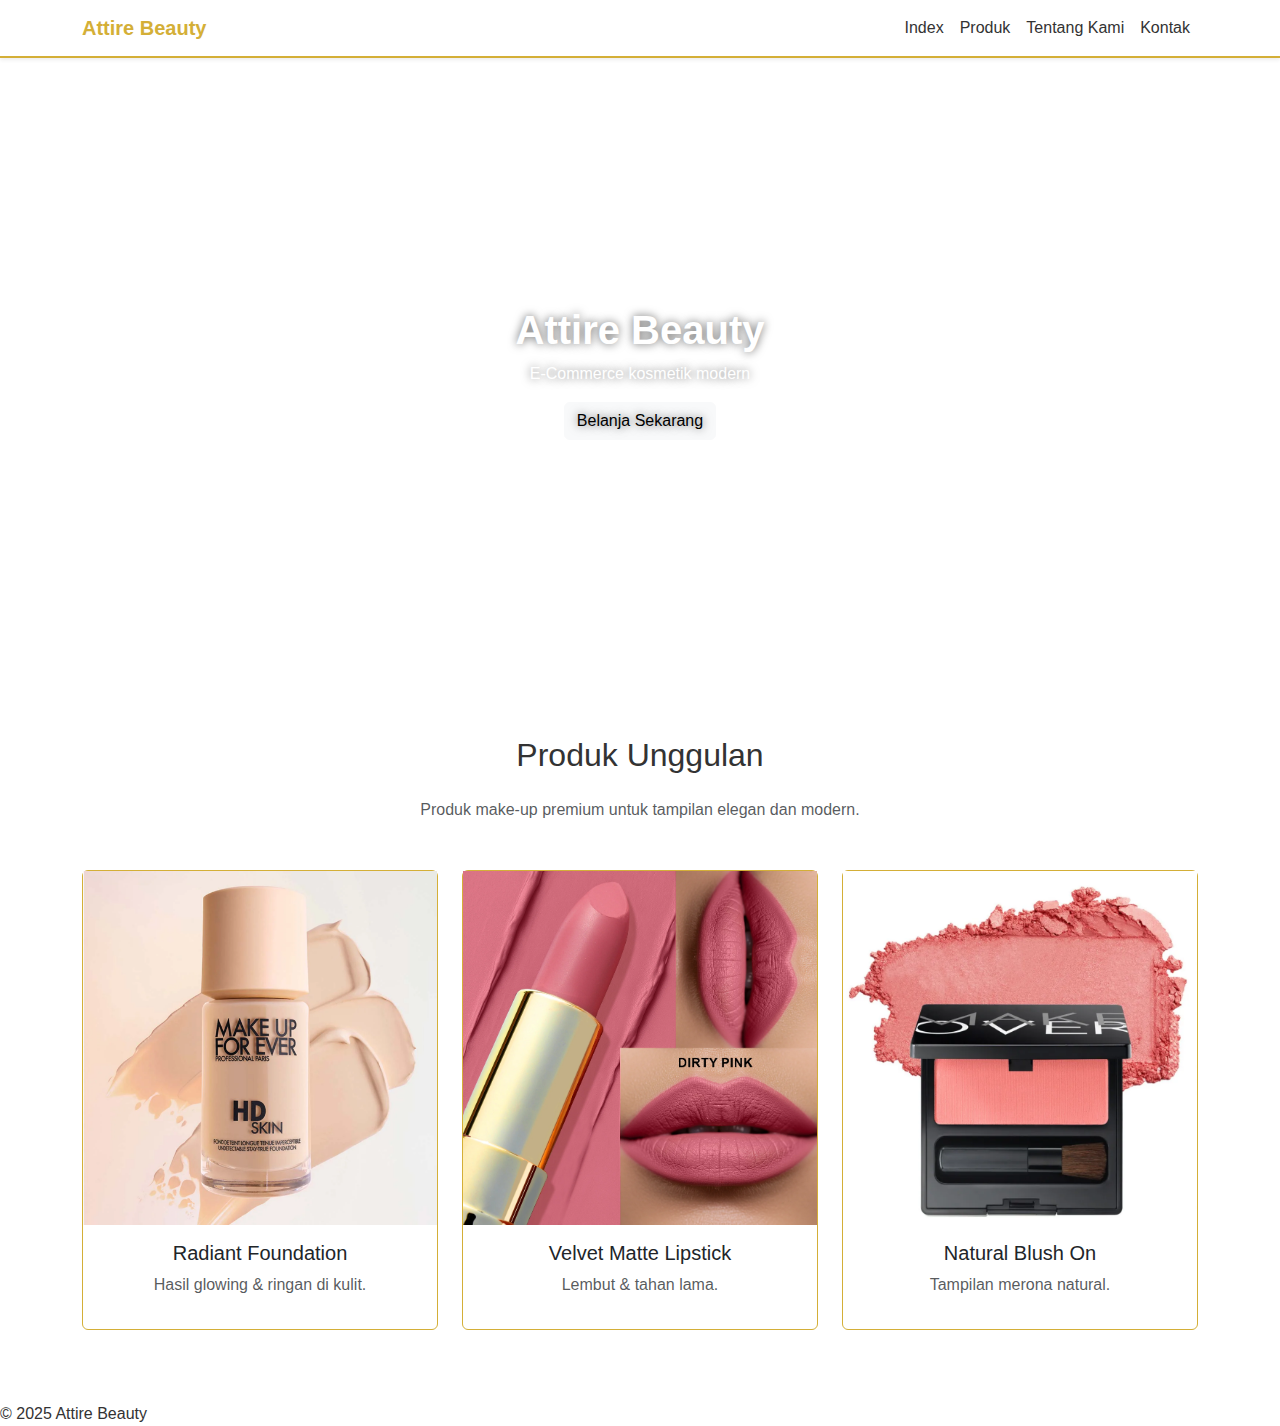
<file: index.html>
<!DOCTYPE html>
<html lang="id">
<head>
    <meta charset="UTF-8">
    <meta name="viewport" content="width=device-width, initial-scale=1.0">
    <title>Attire Beauty - Beranda</title>

    <link href="https://cdn.jsdelivr.net/npm/bootstrap@5.3.2/dist/css/bootstrap.min.css" rel="stylesheet">
    <link rel="stylesheet" href="style.css">
</head>
<body>

<nav class="navbar navbar-expand-lg shadow-sm">
    <div class="container">
        <a class="navbar-brand" href="index.html">Attire Beauty</a>
        <div class="collapse navbar-collapse" id="navbarNav">
            <ul class="navbar-nav ms-auto">
                <li class="nav-item"><a class="nav-link active" href="index.html">Index</a></li>
                <li class="nav-item"><a class="nav-link" href="produk.html">Produk</a></li>
                <li class="nav-item"><a class="nav-link" href="tentang.html">Tentang Kami</a></li>
                <li class="nav-item"><a class="nav-link" href="kontak.html">Kontak</a></li>
            </ul>
        </div>
    </div>
</nav>

<section class="hero" style="background-image: url(https://images.pexels.com/photos/3762877/pexels-photo-3762877.jpeg);">
    <div class="container text-center">
        <h1 class="fw-bold">Attire Beauty</h1>
        <p>E-Commerce kosmetik modern </p>
        <a href="produk.html" class="btn btn-light">Belanja Sekarang</a>
    </div>
</section>

<section class="py-5">
    <div class="container text-center">
        <h2 class="gold-title mb-4">Produk Unggulan</h2>
        <p class="text-muted mb-5">Produk make-up premium untuk tampilan elegan dan modern.</p>
    </div>

    <div class="container">
        <div class="row">

            <div class="col-md-4 mb-4">
                <div class="card product-card">
                    <img src="hd-foundation-gallery-2@2x.webp">
                    <div class="card-body text-center">
                        <h5>Radiant Foundation</h5>
                        <p class="text-muted">Hasil glowing & ringan di kulit.</p>
                    </div>
                </div>
            </div>

            <div class="col-md-4 mb-4">
                <div class="card product-card">
                    <img src="lipp.webp">
                    <div class="card-body text-center">
                        <h5>Velvet Matte Lipstick</h5>
                        <p class="text-muted">Lembut & tahan lama.</p>
                    </div>
                </div>
            </div>

            <div class="col-md-4 mb-4">
                <div class="card product-card">
                    <img src="blush.webp">
                    <div class="card-body text-center">
                        <h5>Natural Blush On</h5>
                        <p class="text-muted">Tampilan merona natural.</p>
                    </div>
                </div>
            </div>

        </div>
    </div>
</section>

<footer>© 2025 Attire Beauty</footer>

</body>
</html>
</file>
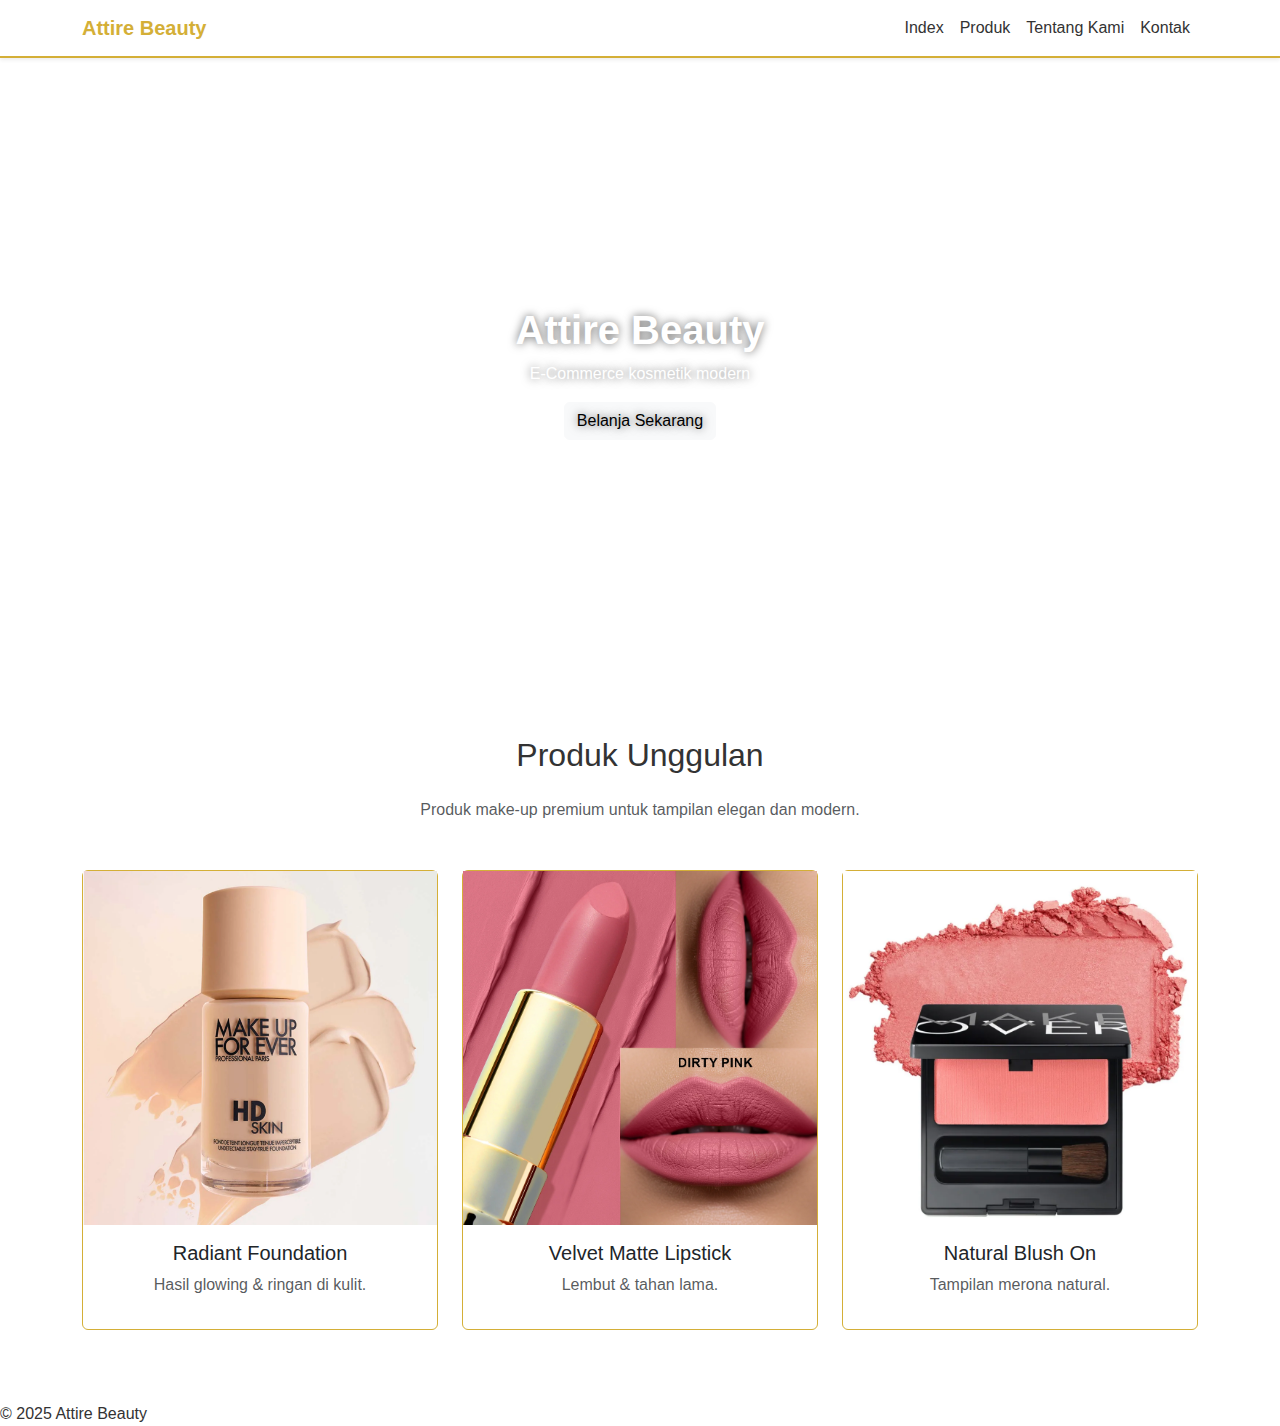
<file: index1.html>
<!DOCTYPE html>
<html lang="id">
<head>
    <meta charset="UTF-8">
    <meta name="viewport" content="width=device-width, initial-scale=1.0">
    <title>Attire Beauty - Beranda</title>

    <link href="https://cdn.jsdelivr.net/npm/bootstrap@5.3.2/dist/css/bootstrap.min.css" rel="stylesheet">
    <link rel="stylesheet" href="style1.css">
</head>
<body>

<nav class="navbar navbar-expand-lg shadow-sm">
    <div class="container">
        <a class="navbar-brand" href="index1.html">Attire Beauty</a>
        <div class="collapse navbar-collapse" id="navbarNav">
            <ul class="navbar-nav ms-auto">
                <li class="nav-item"><a class="nav-link active" href="index1.html">Index</a></li>
                <li class="nav-item"><a class="nav-link" href="produk.html">Produk</a></li>
                <li class="nav-item"><a class="nav-link" href="tentang.html">Tentang Kami</a></li>
                <li class="nav-item"><a class="nav-link" href="kontak.html">Kontak</a></li>
            </ul>
        </div>
    </div>
</nav>

<section class="hero" style="background-image: url(https://images.pexels.com/photos/3762877/pexels-photo-3762877.jpeg);">
    <div class="container text-center">
        <h1 class="fw-bold">Attire Beauty</h1>
        <p>E-Commerce kosmetik modern </p>
        <a href="produk.html" class="btn btn-light">Belanja Sekarang</a>
    </div>
</section>

<section class="py-5">
    <div class="container text-center">
        <h2 class="gold-title mb-4">Produk Unggulan</h2>
        <p class="text-muted mb-5">Produk make-up premium untuk tampilan elegan dan modern.</p>
    </div>

    <div class="container">
        <div class="row">

            <div class="col-md-4 mb-4">
                <div class="card product-card">
                    <img src="hd-foundation-gallery-2@2x.webp">
                    <div class="card-body text-center">
                        <h5>Radiant Foundation</h5>
                        <p class="text-muted">Hasil glowing & ringan di kulit.</p>
                    </div>
                </div>
            </div>

            <div class="col-md-4 mb-4">
                <div class="card product-card">
                    <img src="lipp.webp">
                    <div class="card-body text-center">
                        <h5>Velvet Matte Lipstick</h5>
                        <p class="text-muted">Lembut & tahan lama.</p>
                    </div>
                </div>
            </div>

            <div class="col-md-4 mb-4">
                <div class="card product-card">
                    <img src="blush.webp">
                    <div class="card-body text-center">
                        <h5>Natural Blush On</h5>
                        <p class="text-muted">Tampilan merona natural.</p>
                    </div>
                </div>
            </div>

        </div>
    </div>
</section>

<footer>© 2025 Attire Beauty</footer>

</body>
</html>
</file>
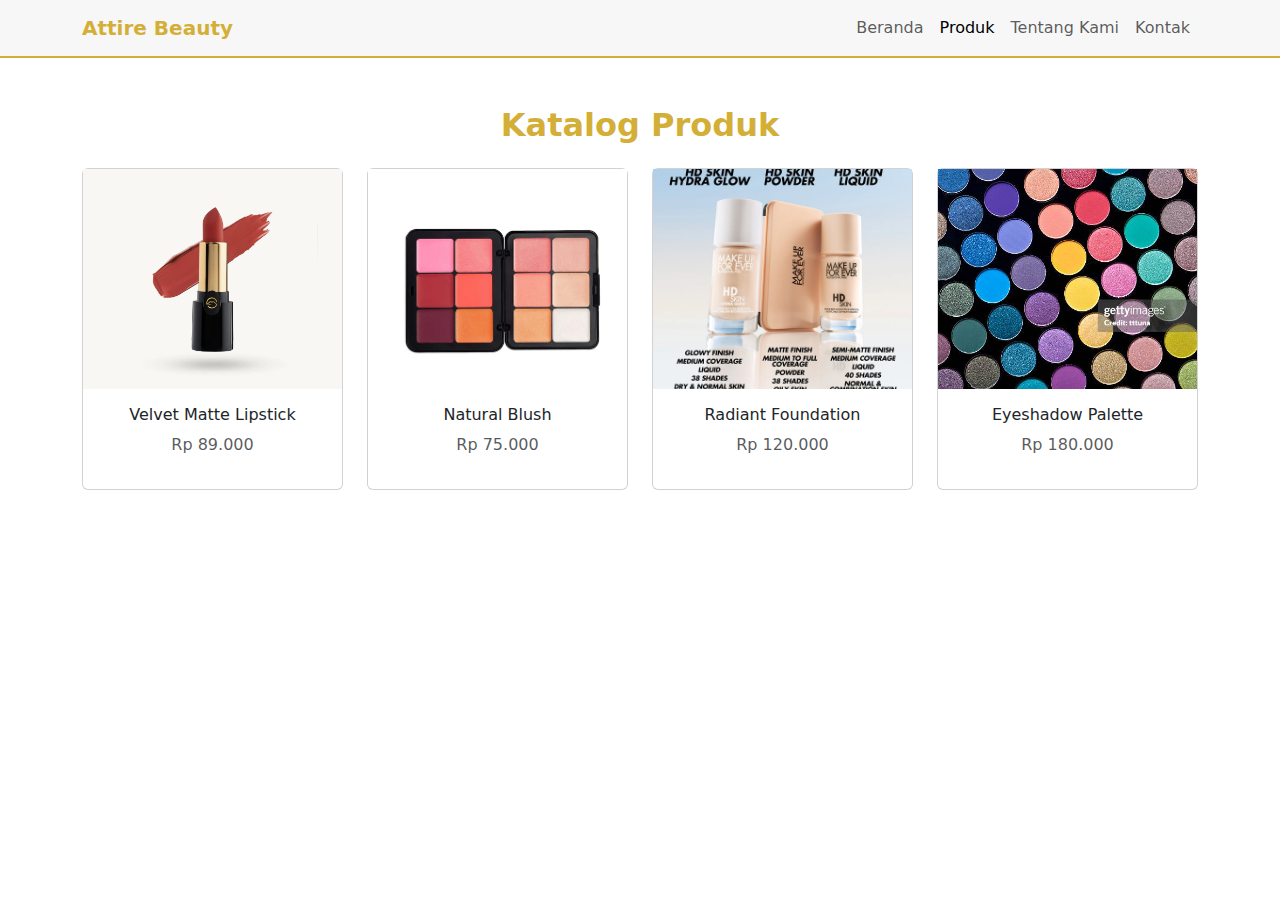
<file: produk.html>
<!DOCTYPE html>
<html lang="id">
<head>
    <meta charset="UTF-8">
    <meta name="viewport" content="width=device-width, initial-scale=1.0">
    <title>Produk - Attire Beauty</title>

    <link href="https://cdn.jsdelivr.net/npm/bootstrap@5.3.2/dist/css/bootstrap.min.css" rel="stylesheet">

    <style>
        body { background-color: white; }
        .navbar { background-color: #f7f7f7; border-bottom: 2px solid #d4af37; }
        .navbar-brand { color: #d4af37 !important; font-weight: bold; }
        .product-card img { height: 220px; object-fit: cover; }
        .gold-title { color: #d4af37; font-weight: bold; }
    </style>
</head>
<body>

<nav class="navbar navbar-expand-lg">
    <div class="container">
        <a class="navbar-brand" href="index.html">Attire Beauty</a>
        <div class="collapse navbar-collapse">
            <ul class="navbar-nav ms-auto">
                <li class="nav-item"><a class="nav-link" href="index.html">Beranda</a></li>
                <li class="nav-item"><a class="nav-link active" href="produk.html">Produk</a></li>
                <li class="nav-item"><a class="nav-link" href="tentang.html">Tentang Kami</a></li>
                <li class="nav-item"><a class="nav-link" href="kontak.html">Kontak</a></li>
            </ul>
        </div>
    </div>
</nav>

<div class="container py-5">
    <h2 class="gold-title text-center mb-4">Katalog Produk</h2>

    <div class="row">

        <!-- Repeatable Product Cards -->
        <div class="col-md-3 mb-4">
            <div class="card product-card">
                <img src="velv.webp">
                <div class="card-body text-center">
                    <h6>Velvet Matte Lipstick</h6>
                    <p class="text-muted">Rp 89.000</p>
                </div>
            </div>
        </div>

        <div class="col-md-3 mb-4">
            <div class="card product-card">
                <img src="blush prod.webp">
                <div class="card-body text-center">
                    <h6>Natural Blush</h6>
                    <p class="text-muted">Rp 75.000</p>
                </div>
            </div>
        </div>

        <div class="col-md-3 mb-4">
            <div class="card product-card">
                <img src="found prod.webp">
                <div class="card-body text-center">
                    <h6>Radiant Foundation</h6>
                    <p class="text-muted">Rp 120.000</p>
                </div>
            </div>
        </div>

        <div class="col-md-3 mb-4">
            <div class="card product-card">
                <img src="palette.jpg">
                <div class="card-body text-center">
                    <h6>Eyeshadow Palette</h6>
                    <p class="text-muted">Rp 180.000</p>
                </div>
            </div>
        </div>

    </div>
</div>

</body>
</html>
</file>
<file: style.css>
/* Warna dasar */
body {
    background-color: #ffffff;
    color: #333;
    font-family: 'Poppins', sans-serif;
}

/* Navbar */
.navbar {
    background-color: #ffffff;
    border-bottom: 2px solid #d4af37;
}

.navbar-brand {
    color: #d4af37 !important;
    font-weight: bold;
}

.nav-link {
    color: #333 !important;
    font-weight: 500;
}

.nav-link:hover {
    color: #d4af37 !important;
}

/* Hero Section */
.hero {
    background: url(https://images.pexels.com/photos/3762877/pexels-photo-3762877.jpeg) center/cover no-repeat;
    height: 70vh;
    display: flex;
    align-items: center;
    justify-content: center;
    color: white;
    text-shadow: 0 0 10px rgba(0,0,0,0.6);
}

/* Title Emas */
.section-title {
    color: #d4af37;
    font-weight: bold;
    border-left: 5px solid #d4af37;
    padding-left: 10px;
}

/* Card Produk */
.card {
    border: 1px solid #d4af37;
    transition: 0.3s;
    cursor: pointer;
}

.card:hover {
    transform: translateY(-5px);
    box-shadow: 0 8px 25px rgba(0,0,0,0.1);
}

.card-title {
    color: #d4af37;
    font-weight: bold;
}

/* Footer (jika ingin digunakan) */
.footer {
    background: #ffffff;
    border-top: 2px solid #d4af37;
    padding: 20px;
    text-align: center;
}
</file>
<file: style1.css>
/* Warna dasar */
body {
    background-color: #ffffff;
    color: #333;
    font-family: 'Poppins', sans-serif;
}

/* Navbar */
.navbar {
    background-color: #ffffff;
    border-bottom: 2px solid #d4af37;
}

.navbar-brand {
    color: #d4af37 !important;
    font-weight: bold;
}

.nav-link {
    color: #333 !important;
    font-weight: 500;
}

.nav-link:hover {
    color: #d4af37 !important;
}

/* Hero Section */
.hero {
    background: url(https://images.pexels.com/photos/3762877/pexels-photo-3762877.jpeg) center/cover no-repeat;
    height: 70vh;
    display: flex;
    align-items: center;
    justify-content: center;
    color: white;
    text-shadow: 0 0 10px rgba(0,0,0,0.6);
}

/* Title Emas */
.section-title {
    color: #d4af37;
    font-weight: bold;
    border-left: 5px solid #d4af37;
    padding-left: 10px;
}

/* Card Produk */
.card {
    border: 1px solid #d4af37;
    transition: 0.3s;
    cursor: pointer;
}

.card:hover {
    transform: translateY(-5px);
    box-shadow: 0 8px 25px rgba(0,0,0,0.1);
}

.card-title {
    color: #d4af37;
    font-weight: bold;
}

/* Footer (jika ingin digunakan) */
.footer {
    background: #ffffff;
    border-top: 2px solid #d4af37;
    padding: 20px;
    text-align: center;
}
</file>
